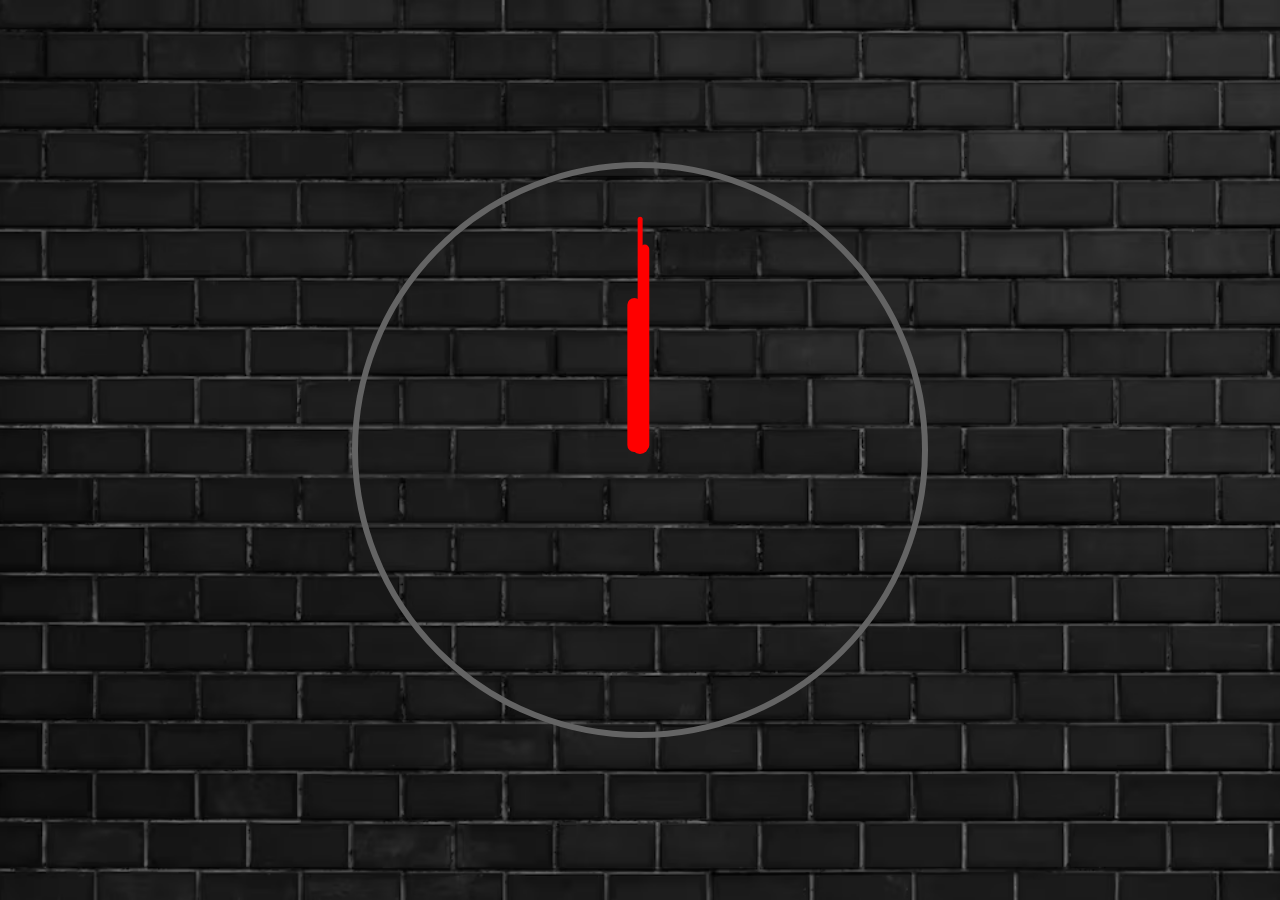
<file: analogClock/index.html>
<!DOCTYPE html>
<html lang="en">
<head>
    <meta charset="UTF-8">
    <meta name="viewport" content="width=device-width, initial-scale=1.0">
    <title>Clock</title>
    <link rel="icon" href="favicon.ico" type="image/x-icon">

    <link rel="stylesheet" href="style.css">
</head>
<body>
    
    <div class="clock">
        <div class="clockFace">
            <div class="hand hourHand"></div>
            <div class="hand minuteHand"></div>
            <div class="hand secondHand"></div>
            <div class="centerPin"></div>
        </div>
    </div>

    <script src="index.js"></script>
</body>
</html>
</file>
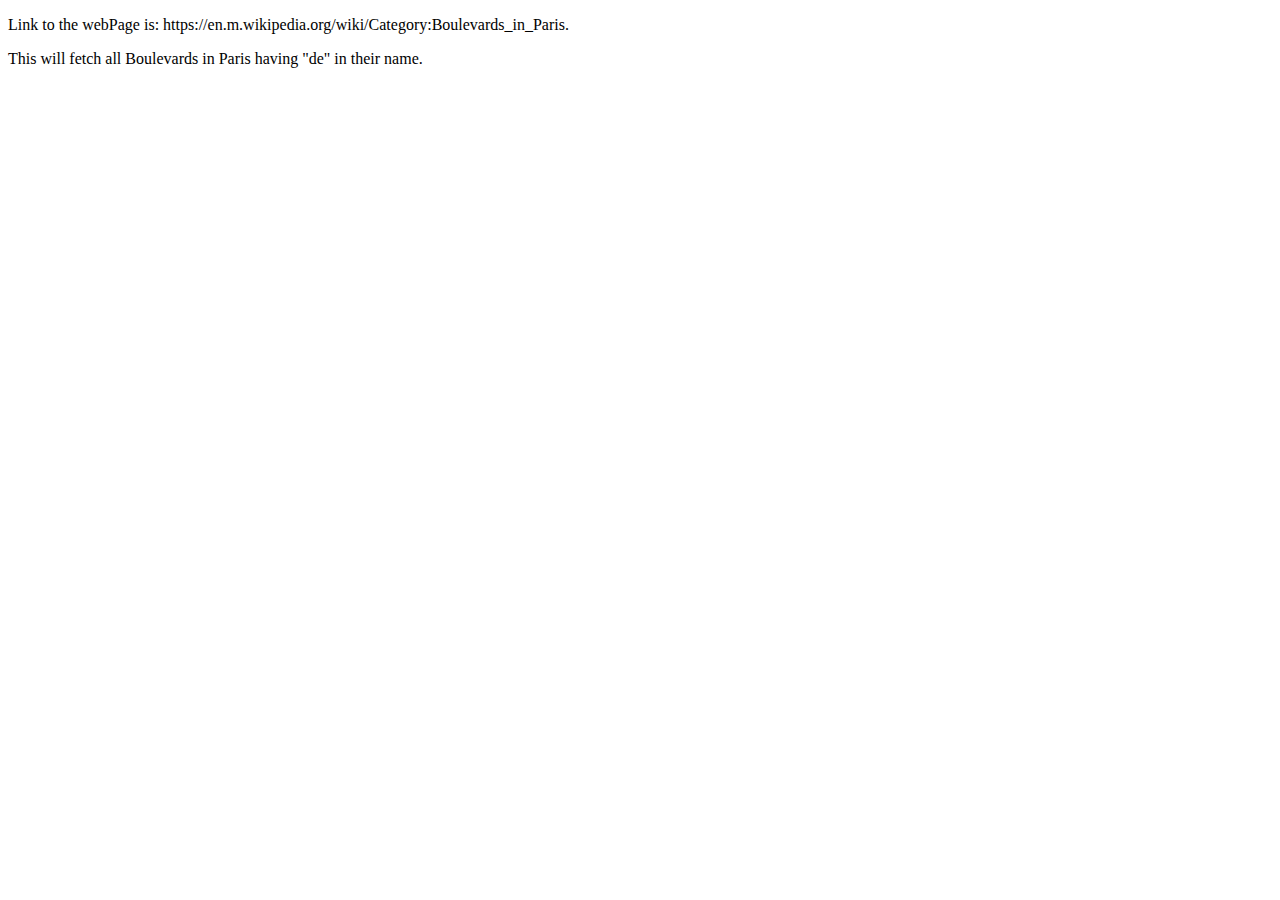
<file: ArrayCardio1/index.html>
<!DOCTYPE html>
<html lang="en">
<head>
    <meta charset="UTF-8">
    <meta name="viewport" content="width=device-width, initial-scale=1.0">
    <title>Document</title>
</head>
<body>
    <p>Link to the webPage is: https://en.m.wikipedia.org/wiki/Category:Boulevards_in_Paris.</p>
    <p>This will fetch all Boulevards in Paris having "de" in their name.</p>
</body>
</html>
</file>
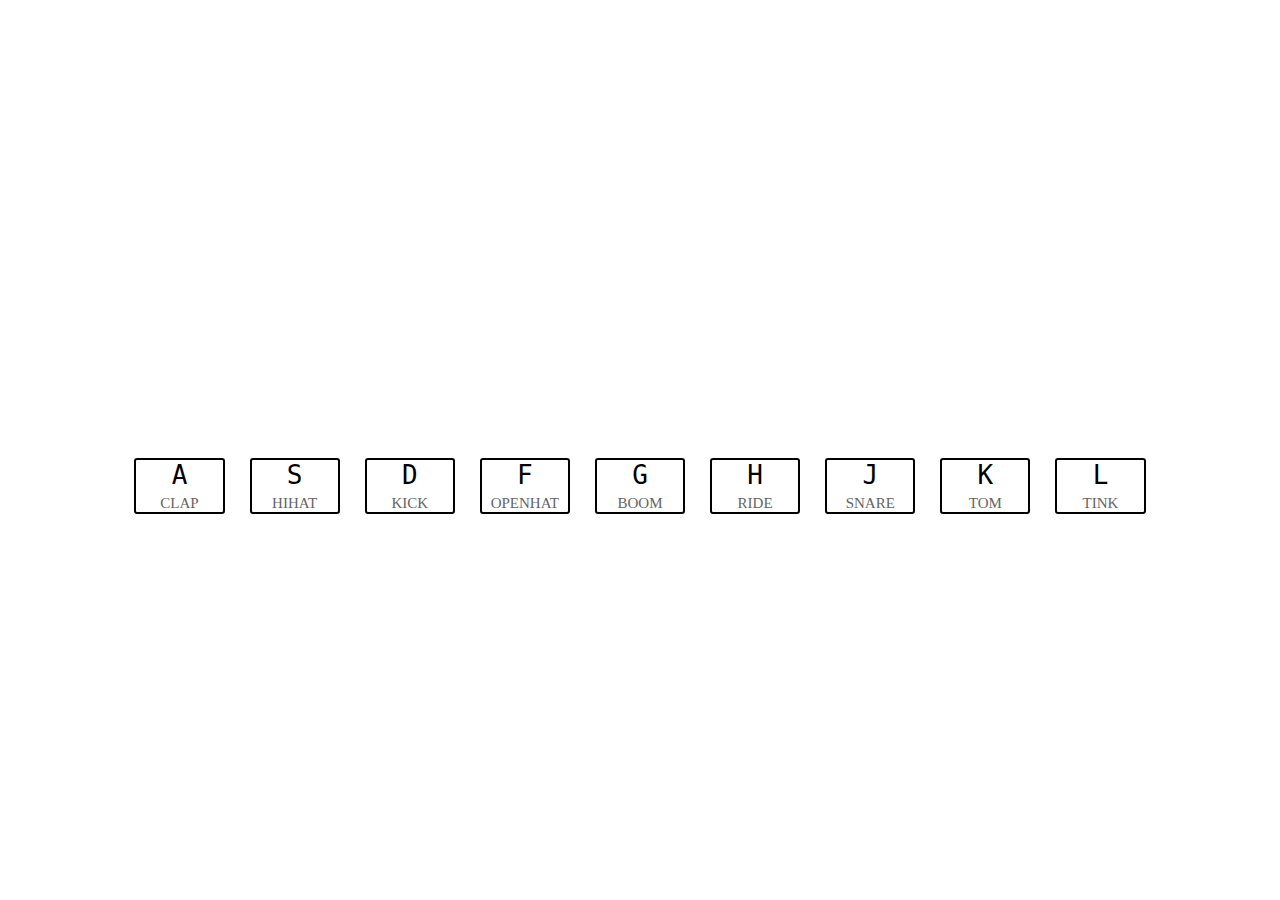
<file: drumKit/index.html>
<!DOCTYPE html>
<html lang="en">
<head>
    <meta charset="UTF-8">
    <meta name="viewport" content="width=device-width, initial-scale=1.0">
    <title>Document</title>
    <link rel="stylesheet" href="style.css">
</head>
<body>
    <div class="keys">
        <div data-key="65" class="key">
            <kbd>A</kbd>
            <span class="sound">CLAP</span>
        </div>
        <div data-key="83" class="key">
            <kbd>S</kbd>
            <span class="sound">HIHAT</span>
        </div>
        <div data-key="68" class="key">
            <kbd>D</kbd>
            <span class="sound">KICK</span>
        </div>
        <div data-key="70" class="key">
            <kbd>F</kbd>
            <span class="sound">OPENHAT</span>
        </div>
        <div data-key="71" class="key">
            <kbd>G</kbd>
            <span class="sound">BOOM</span>
        </div>
        <div data-key="72" class="key">
            <kbd>H</kbd>
            <span class="sound">RIDE</span>
        </div>
        <div data-key="74" class="key">
            <kbd>J</kbd>
            <span class="sound">SNARE</span>
        </div>
        <div data-key="75" class="key">
            <kbd>K</kbd>
            <span class="sound">TOM</span>
        </div>
        <div data-key="76" class="key">
            <kbd>L</kbd>
            <span class="sound">TINK</span>
        </div>    
    </div>

    <script src="index.js"></script>
</body>
</html>
</file>
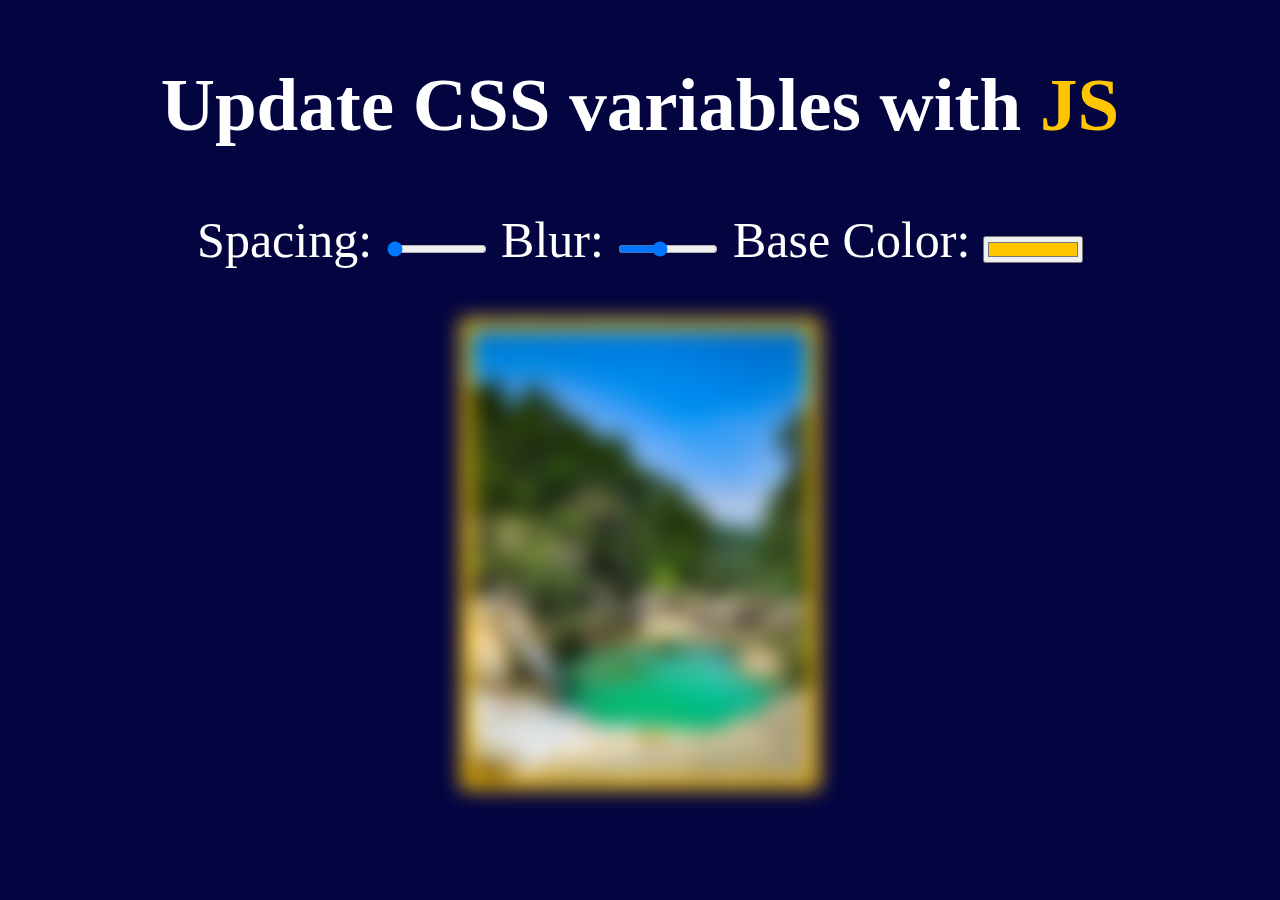
<file: slidersWithJs/index.html>
<!DOCTYPE html>
<html lang="en">
<head>
    <meta charset="UTF-8">
    <meta name="viewport" content="width=device-width, initial-scale=1.0">
    <title>Sliders using JS</title>
    <link rel="stylesheet" href="style.css">
</head>
<body>
    <h2>Update CSS variables with <span class='h1'>JS</span></h2>

    <div class="controls">
        <label for="spacing"> Spacing:</label>
        <input type="range" name="spacing" min="10" max="200" value="10" data-sizing="px">

        <label for="blur">Blur:</label>
        <input type="range" name="blur" min="0" max="25" value="10" data-sizing="px">

        <label for="base">Base Color:</label>
        <input type="color" name="base" value="#ffc600">
    </div>

    <img src="Nature.jpg" alt="">
    <script src="index.js"></script>
</body>
</html>
</file>
<file: analogClock/style.css>
body {
    background-image: url('Background.avif');
    background-size: cover; 
    background-repeat: no-repeat; 
    background-position: center center; 
    height: 100vh; 
    margin: 0; 
    display: flex;
    align-items: center;
    justify-content: center;
}

.clock {
    border: 0.5vw solid rgb(100, 100, 100); 
    border-radius: 50%;
    height: 40vw; 
    width: 40vw;  
    max-width: 90vh; 
    max-height: 90vh;
    display: flex;
    justify-content: left;
    margin: 5vh auto; 
    position: relative;
    padding: 2vw; 
}

.clockFace {
    position: relative;
    width: 100%;
    height: 100%;
    transform: translateY(-1%); /* Adjusted for the hands' height */
}

.hand {
    border-radius: 20px;
    background-color: red;
    top: 50%;
    position: absolute;
    transform-origin: 100%;
    transform: rotate(90deg);
    transition: all 0.05s ease-in-out;
    transition-timing-function: cubic-bezier(0.075, 2.82, 0.165, 1);
}

.secondHand {
    width: 45%;
    height: 0.5vh; 
    left: 5%;
}

.minuteHand {
    width: 40%;
    height: 1vh; 
    left: 11%;
}

.hourHand {
    width: 30%;
    height: 1.5vh; 
    left: 19%;
}

.centerPin {
    width: 2vh; 
    height: 2vh;
    background-color: red;
    border-radius: 50%;
    position: absolute;
    top: 50%;
    left: 50%;
    transform: translate(-50%, -50%);
}

/* Media Query for smaller screens */
@media (max-width: 600px) {
    .clock {
        height: 70vw;
        width: 70vw;
        max-width: 80vh;
        max-height: 80vh;
    }

    .secondHand, .minuteHand, .hourHand {
        height: 0.3vh;
    }

    .centerPin {
        width: 1.5vh;
        height: 1.5vh;
    }
}
</file>
<file: drumKit/style.css>
.keys{
    position: relative;
    top: 50vh;
    max-width: 80%;
    left: 10%;
    display: flex;
    justify-content: center;
    gap: 25px;
}

.key{
    display: flex;
    flex-direction: column;
    align-items: center;
    justify-content: center;
    border: 2px solid black;
    flex: 1 0 0;
    border-radius: 3px;
}
.key kbd{
    font-size: 26px;
}

.sound{
    margin-top: 5px;
    font-size: 15px;
    color: rgb(101, 100, 100);
}
</file>
<file: slidersWithJs/style.css>
:root{
    --base: #ffc600;
    --spacing: 10px;
    --blur: 10px;
}

img{
    padding: var(--spacing);
    background: var(--base);
    filter: blur(var(--blur));
}

.h1{
    color: var(--base);
}

a {
    color: var(--base);
    text-decoration: none ;
}



body{
    text-align: center;
    color: white;
    font-weight: 100;
    font-size: 50px;
    background: rgb(4, 4, 65);
}

img{
    height: 50vh; 
}

.controls{
    margin-bottom: 50px;;
}

input{
    width: 100px;
}
</file>
